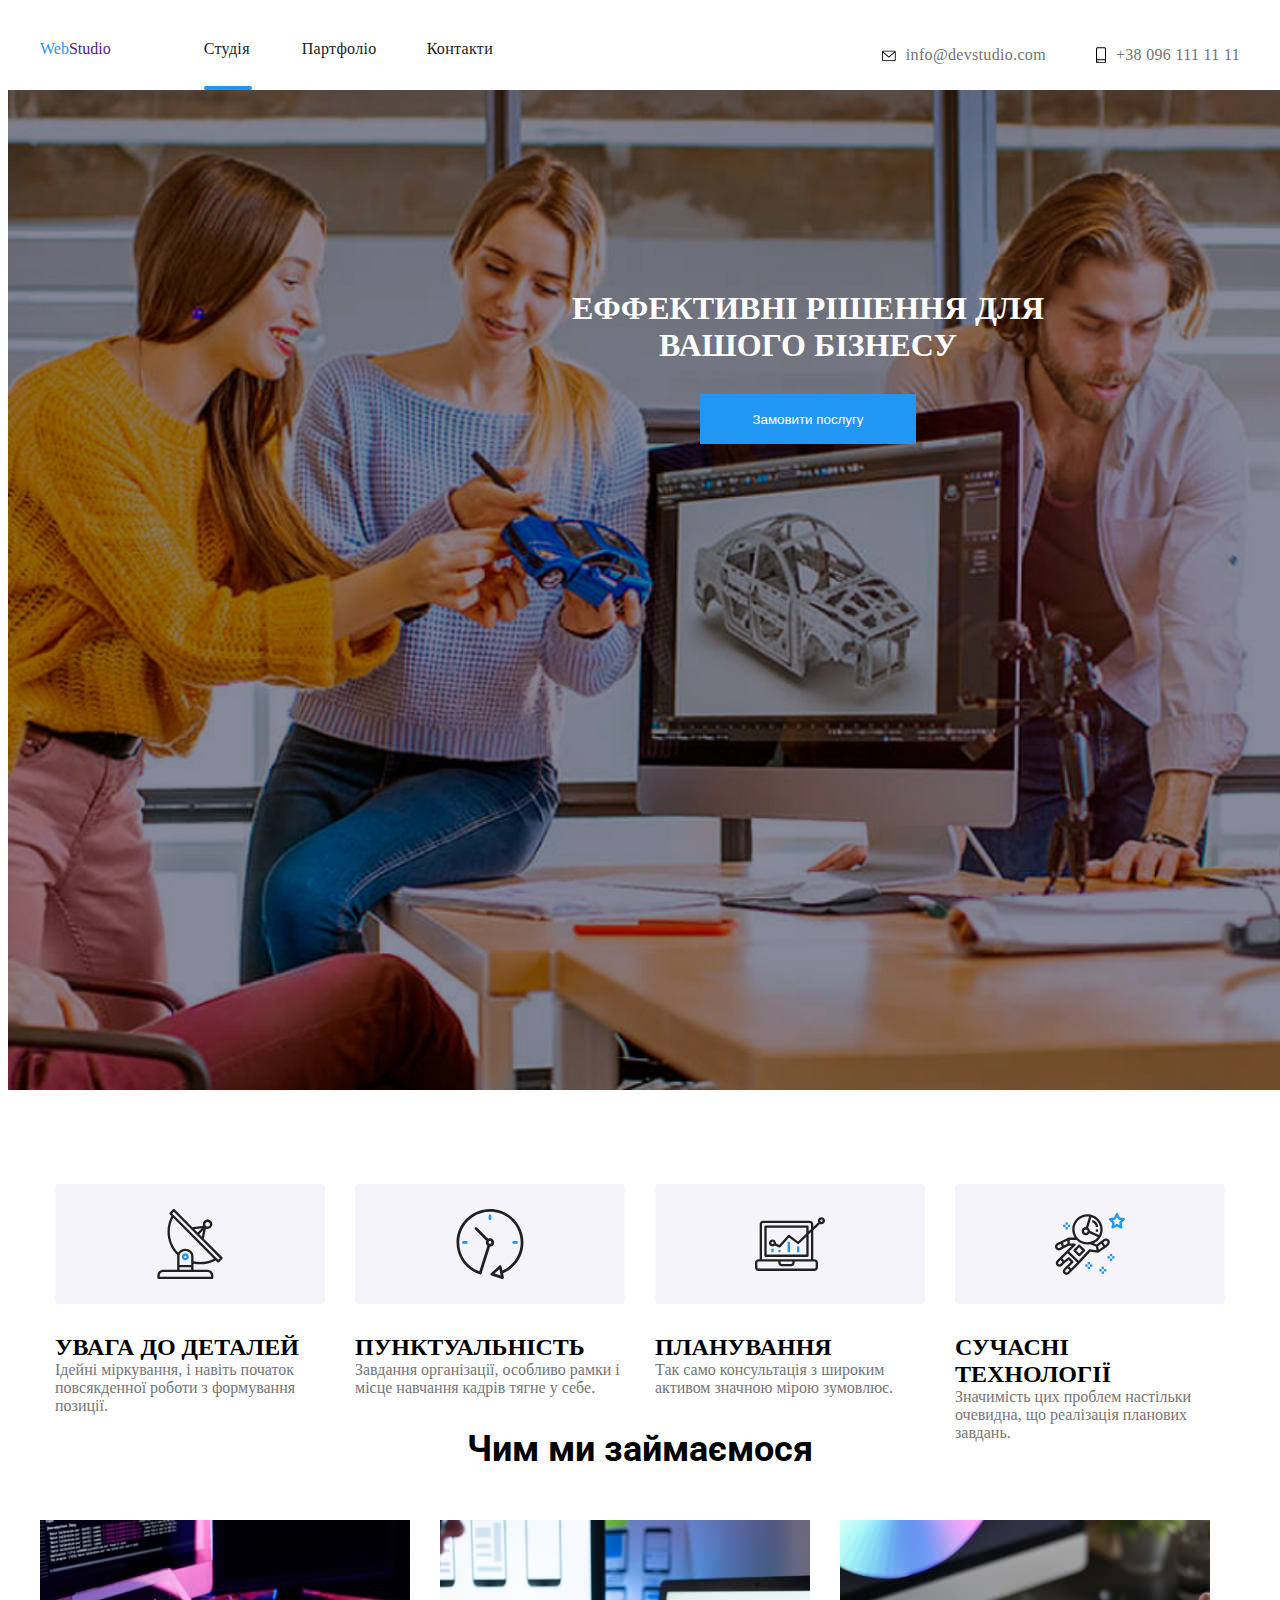
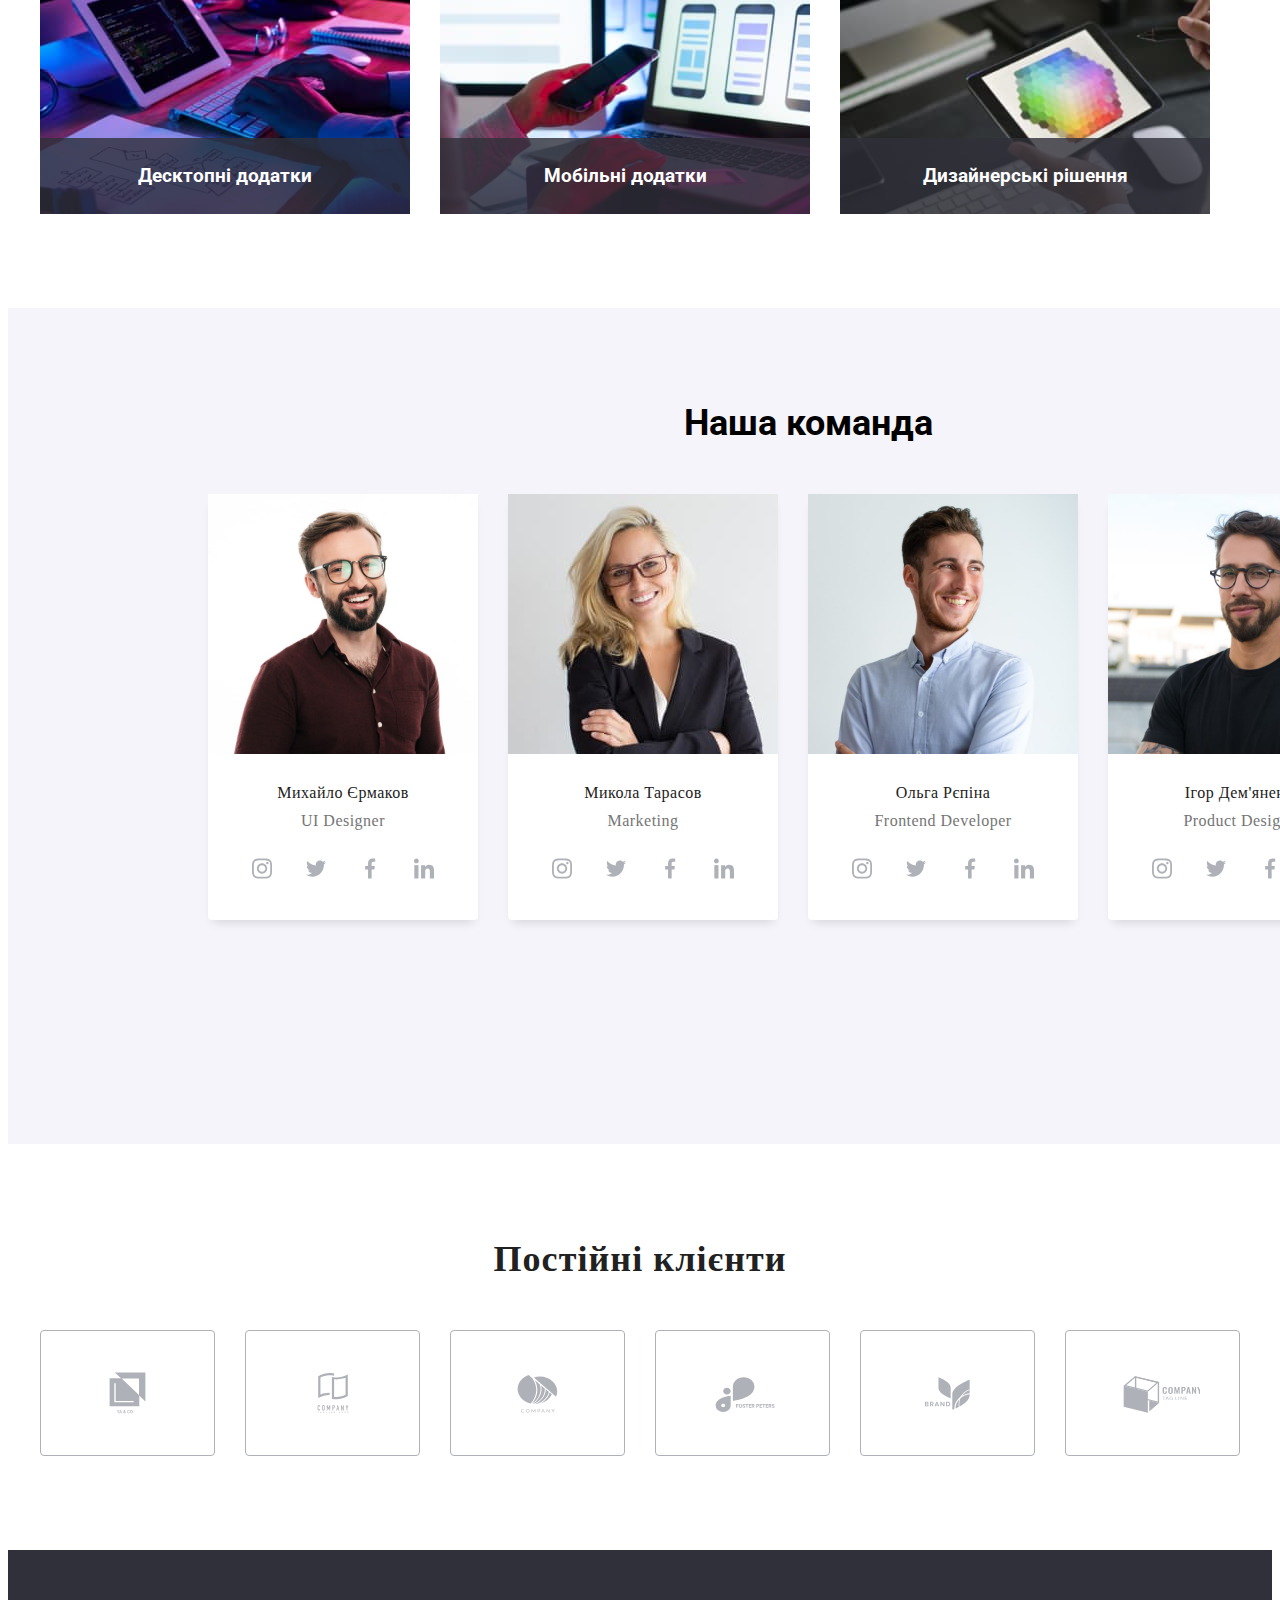
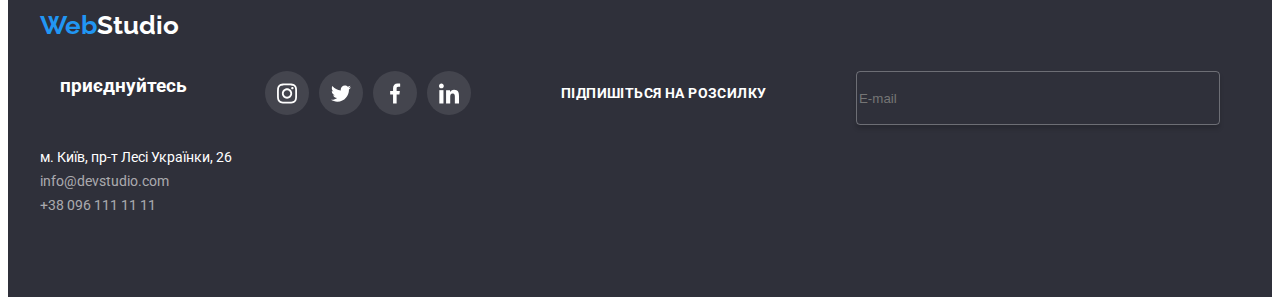
<file: index.html>
<!DOCTYPE html>
<html lang="en">
  <head>
    <meta charset="UTF-8" />
    <meta name="viewport" content="width=device-width, initial-scale=1.0" />
    <title>Document</title>
    <link
      rel="stylesheet"
      href="https://cdnjs.cloudflare.com/ajax/libs/modern-normalize/2.0.0/modern-normalize.min.css"
      integrity="sha512-4xo8blKMVCiXpTaLzQSLSw3KFOVPWhm/TRtuPVc4WG6kUgjH6J03IBuG7JZPkcWMxJ5huwaBpOpnwYElP/m6wg=="
      crossorigin="anonymous"
      referrerpolicy="no-referrer"
    />
    <link
      href="https://fonts.googleapis.com/css2?family=Raleway:wght@700&family=Roboto:wght@400;500;700;900&display=swap"
      rel="stylesheet"
    />
    <link rel="stylesheet" href="./reset.css" />
    <link rel="stylesheet" href="./css/main.min.css" />
    <!-- <link rel="stylesheet" href="./style.css"> -->
    <!-- <link rel="stylesheet" href="./sass/_main.scss" /> -->
  </head>
  <body>
    <header class="header">
      <div class="container header-nav">
        <a class="logo" href="">
          <span class="footer-logo-web">Web</span>Studio
        </a>
        <nav class="nav">
          <ul class="nav-list">
            <li class="nav-list-item">
              <a class="nav-list-link" href="./index.html">Студія</a>
              <div class="nav-hover"></div>
            </li>
            <li class="nav-list-item">
              <a class="nav-list-link" href="./portfolio.html">Партфоліо</a>
            </li>
            <li class="nav-list-item">
              <a class="nav-list-link" href="#">Контакти</a>
            </li>
          </ul>
        </nav>
        <ul class="contact-list">
          <li class="contact-list-link-li">
            <a class="contact-list-link" href="mailto:info@devstudio.com">
              <svg class="icon-link" width="16" height="12">
                <use href="./img/symbol-defs.svg#mail"></use>
              </svg>
              info@devstudio.com
            </a>
          </li>
          <li class="contact-list-link-li">
            <a class="contact-list-link" href="tel:+38 096 111 11 11">
              <svg class="icon-link" width="10" height="16">
                <use href="./img/symbol-defs.svg#smartphone"></use>
              </svg>
              +38 096 111 11 11
            </a>
          </li>
        </ul>
      </div>
    </header>
    <main>
      <section class="section-hero">
        <div class="container">
          <h1 class="section-hero-title">
            ЕФФЕКТИВНІ РІШЕННЯ ДЛЯ<br />
            ВАШОГО БІЗНЕСУ
          </h1>
          <button data-modal-open type="button" class="section-hero-btn">
            Замовити послугу
          </button>
        </div>
      </section>

      <section class="section-features">
        <div class="container">
          <ul class="ul-list">
            <li class="features-list-item">
              <div class="features-wrap-icon">
                <svg class="features-icon" width="70" height="70">
                  <use href="./img/symbol-defs.svg#antenna-1"></use>
                </svg>
              </div>
              <h2 class="features-list-title">УВАГА ДО ДЕТАЛЕЙ</h2>
              <p class="features-list-text">
                Ідейні міркування, і навіть початок повсякденної роботи з
                формування позиції.
              </p>
            </li>
            <li class="features-list-item">
              <div class="features-wrap-icon">
                <svg class="features-icon" width="70" height="70">
                  <use href="./img/symbol-defs.svg#clock-2"></use>
                </svg>
              </div>
              <h2 class="features-list-title">ПУНКТУАЛЬНІСТЬ</h2>
              <p class="features-list-text">
                Завдання організації, особливо рамки і місце навчання кадрів
                тягне у себе.
              </p>
            </li>
            <li class="features-list-item">
              <div class="features-wrap-icon">
                <svg class="features-icon" width="70" height="70">
                  <use href="./img/symbol-defs.svg#diagram-3"></use>
                </svg>
              </div>
              <h2 class="features-list-title">ПЛАНУВАННЯ</h2>
              <p class="features-list-text">
                Так само консультація з широким активом значною мірою зумовлює.
              </p>
            </li>
            <li class="features-list-item">
              <div class="features-wrap-icon">
                <svg class="features-icon" width="70" height="70">
                  <use href="./img/symbol-defs.svg#astronaut-4"></use>
                </svg>
              </div>
              <h2 class="features-list-title">СУЧАСНІ ТЕХНОЛОГІЇ</h2>
              <p class="features-list-text">
                Значимість цих проблем настільки очевидна, що реалізація
                планових завдань.
              </p>
            </li>
          </ul>
        </div>
      </section>
      <section class="section-work">
        <div class="container">
          <h3 class="section-work-title">Чим ми займаємося</h3>
          <ul class="work-list">
            <li class="work-list-item">
              <img class="work-list-img" src="img/img (99).jpg" alt="" />
              <h3 class="work-list-title">Десктопні додатки</h3>
            </li>
            <li class="work-list-item">
              <img class="work-list-img" src="img/img (100).jpg" alt="" />
              <h3 class="work-list-title">Мобільні додатки</h3>
            </li>
            <li class="work-list-item">
              <img class="work-list-img" src="img/img (111).jpg" alt="" />
              <h3 class="work-list-title">Дизайнерські рішення</h3>
            </li>
          </ul>
        </div>
      </section>
      <section class="section-team">
        <div class="container">
          <h3 class="section-work-title">Наша команда</h3>
          <ul class="team-list">
            <li class="team-list-item">
              <img
                width="270"
                class="team-list-img"
                src="img/img (1).jpg"
                alt=""
              />
              <h4 class="team-list-title">Михайло Єрмаков</h4>
              <p class="team-list-text">UI Designer</p>
              <ul class="team-social-list">
                <li class="social-iteam">
                  <svg class="icon-team" width="63" height="45">
                    <use href="img/symbol-defs.svg#instagram"></use>
                  </svg>
                </li>
                <li class="social-iteam">
                  <svg class="icon-team" width="63" height="45">
                    <use href="img/symbol-defs.svg#twitter"></use>
                  </svg>
                </li>
                <li class="social-iteam">
                  <svg class="icon-team" width="63" height="45">
                    <use href="img/symbol-defs.svg#facebook"></use>
                  </svg>
                </li>
                <li class="social-iteam">
                  <svg class="icon-team" width="63" height="45">
                    <use href="img/symbol-defs.svg#linkedin"></use>
                  </svg>
                </li>
              </ul>
            </li>
            <li class="team-list-item">
              <img
                width="270"
                class="team-list-img"
                src="img/img (2).jpg"
                alt=""
              />
              <h4 class="team-list-title">Микола Тарасов</h4>
              <p class="team-list-text">Marketing</p>
              <ul class="team-social-list">
                <li class="social-iteam">
                  <svg class="icon-team" width="63" height="45">
                    <use href="img/symbol-defs.svg#instagram"></use>
                  </svg>
                </li>
                <li class="social-iteam">
                  <svg class="icon-team" width="63" height="45">
                    <use href="img/symbol-defs.svg#twitter"></use>
                  </svg>
                </li>
                <li class="social-iteam">
                  <svg class="icon-team" width="63" height="45">
                    <use href="img/symbol-defs.svg#facebook"></use>
                  </svg>
                </li>
                <li class="social-iteam">
                  <svg class="icon-team" width="63" height="45">
                    <use href="img/symbol-defs.svg#linkedin"></use>
                  </svg>
                </li>
              </ul>
            </li>
            <li class="team-list-item">
              <img
                width="270"
                class="team-list-img"
                src="img/img (3).jpg"
                alt=""
              />
              <h4 class="team-list-title">Ольга Рєпіна</h4>
              <p class="team-list-text">Frontend Developer</p>
              <ul class="team-social-list">
                <li class="social-iteam">
                  <svg class="icon-team" width="63" height="45">
                    <use href="img/symbol-defs.svg#instagram"></use>
                  </svg>
                </li>
                <li class="social-iteam">
                  <svg class="icon-team" width="63" height="45">
                    <use href="img/symbol-defs.svg#twitter"></use>
                  </svg>
                </li>
                <li class="social-iteam">
                  <svg class="icon-team" width="63" height="45">
                    <use href="img/symbol-defs.svg#facebook"></use>
                  </svg>
                </li>
                <li class="social-iteam">
                  <svg class="icon-team" width="63" height="45">
                    <use href="img/symbol-defs.svg#linkedin"></use>
                  </svg>
                </li>
              </ul>
            </li>
            <li class="team-list-item">
              <img
                width="270"
                class="team-list-img"
                src="img/img (4).jpg"
                alt=""
              />
              <h4 class="team-list-title">Ігор Дем'яненко</h4>
              <p class="team-list-text">Product Designer</p>
              <ul class="team-social-list">
                <li class="social-iteam">
                  <svg class="icon-team" width="63" height="45">
                    <use href="img/symbol-defs.svg#instagram"></use>
                  </svg>
                </li>
                <li class="social-iteam">
                  <svg class="icon-team" width="63" height="45">
                    <use href="img/symbol-defs.svg#twitter"></use>
                  </svg>
                </li>
                <li class="social-iteam">
                  <svg class="icon-team" width="63" height="45">
                    <use href="img/symbol-defs.svg#facebook"></use>
                  </svg>
                </li>
                <li class="social-iteam">
                  <svg class="icon-team" width="63" height="45">
                    <use href="img/symbol-defs.svg#linkedin"></use>
                  </svg>
                </li>
              </ul>
            </li>
          </ul>
        </div>
      </section>
      <section class="compani container">
        <h2 class="compani-title">Постійні клієнти</h2>
        <ul class="list-end">
          <li class="list-end-item">
            <svg class="icon-client" width="41" height="64">
              <use href="img/symbol-defs.svg#client-1"></use>
            </svg>
          </li>
          <li class="list-end-item">
            <svg class="icon-client" width="40" height="52">
              <use href="img/symbol-defs.svg#client-2"></use>
            </svg>
          </li>
          <li class="list-end-item">
            <svg class="icon-client" width="43" height="41">
              <use href="img/symbol-defs.svg#client-3"></use>
            </svg>
          </li>
          <li class="list-end-item">
            <svg class="icon-client" width="84" height="41">
              <use href="img/symbol-defs.svg#client-4"></use>
            </svg>
          </li>
          <li class="list-end-item">
            <svg class="icon-client" width="63" height="45">
              <use href="img/symbol-defs.svg#client-5"></use>
            </svg>
          </li>
          <li class="list-end-item">
            <svg class="icon-client" width="94" height="44">
              <use href="img/symbol-defs.svg#client-6"></use>
            </svg>
          </li>
        </ul>
      </section>
    </main>
    <footer class="footer">
      <div class="container">
        <a href="" class="footer-logo"
          ><span class="footer-logo-web">Web</span
          ><span class="footer-logo-studio">Studio</span></a
        >
        <div class="div-team">
        <h3 class="footer-text">приєднуйтесь</h3>
        <ul class="team-social-list-footer">
          <li class="social-iteam-footer">
            <svg class="icon-team-footer" width="63" height="45">
              <use href="img/symbol-defs.svg#instagram"></use>
            </svg>
          </li>
          <li class="social-iteam-footer">
            <svg class="icon-team-footer" width="63" height="45">
              <use href="img/symbol-defs.svg#twitter"></use>
            </svg>
          </li>
          <li class="social-iteam-footer">
            <svg class="icon-team-footer" width="63" height="45">
              <use href="img/symbol-defs.svg#facebook"></use>
            </svg>
          </li>
          <li class="social-iteam-footer">
            <svg class="icon-team-footer" width="63" height="45">
              <use href="img/symbol-defs.svg#linkedin"></use>
            </svg>
          </ul>
          <h3 class="meil-text">Підпишіться на розсилку</h3>
          <input class="input-meil" placeholder="E-mail" type="email" name="emeil" id="">
          </div>
          <address class="address">
            <ul class="address-list">
              <li class="address-list-item">
                <a href="#" class="address-list-link"
                >м. Київ, пр-т Лесі Українки, 26</a
              >
            </li>
            <li class="footer-contacts-list-item">
              <a href="info@devstudio.com" class="footer-contacts-list-link"
                >info@devstudio.com</a
              >
            </li>
            <li class="footer-contacts-list-item">
              <a href="tel:+38 096 111 11 11" class="footer-contacts-list-link"
                >+38 096 111 11 11</a
              >
            </li>
          </ul>
        </address>
      </div>
    </footer>
    <!-- ==========================Розмітка модального вікна================== -->
    <div data-modal class="backdrop is-hidden">
      <div class="modal">
        <button class="btn" data-modal-close>
          <svg width="20" height="20">
            <use href="img/symbol-defs.svg#close"></use>
          </svg>
        </button>
        <h2 class="modal-title">Залиште свої дані, ми вам передзвонимо</h2>
        <form class="modal-form">
          <label class="modal-ladel"
            >Ім'я<input class="modal-input" type="text" />
            <svg width="18" height="18">
              <use href="img/symbol-defs.svg#men"></use>
            </svg>
          </label>
          <label class="modal-ladel"
            >Телефон<input class="modal-input" type="tel" />
            <svg width="18" height="18">
              <use href="img/symbol-defs.svg#phonex2"></use>
            </svg>
          </label>
          <label class="modal-ladel"
            >Пошта<input class="modal-input" type="email" />
            <svg width="18" height="18">
              <use href="img/symbol-defs.svg#emailn2"></use>
            </svg>
          </label>
          <label class="modal-ladel-coment"
            >Коментар<textarea
              placeholder="Введіть текст"
              class="modal-textarea"
            ></textarea>
          </label>
          <label class="modal-ladel-chechbox">
            <input
              class="modal-input-checkbox"
              type="checkbox"
              name="hobby"
              value="sports"
              checked
            />
            Погоджуюся з розсилкою та приймаю
            <a class="modal-link" href="">Умови договору</a>
          </label>
          <button class="modal-button">
            <p class="modal-text">Відправити</p>
          </button>
        </form>
      </div>
    </div>
    <script src="./modal.js"></script>
  </body>
</html>
</file>
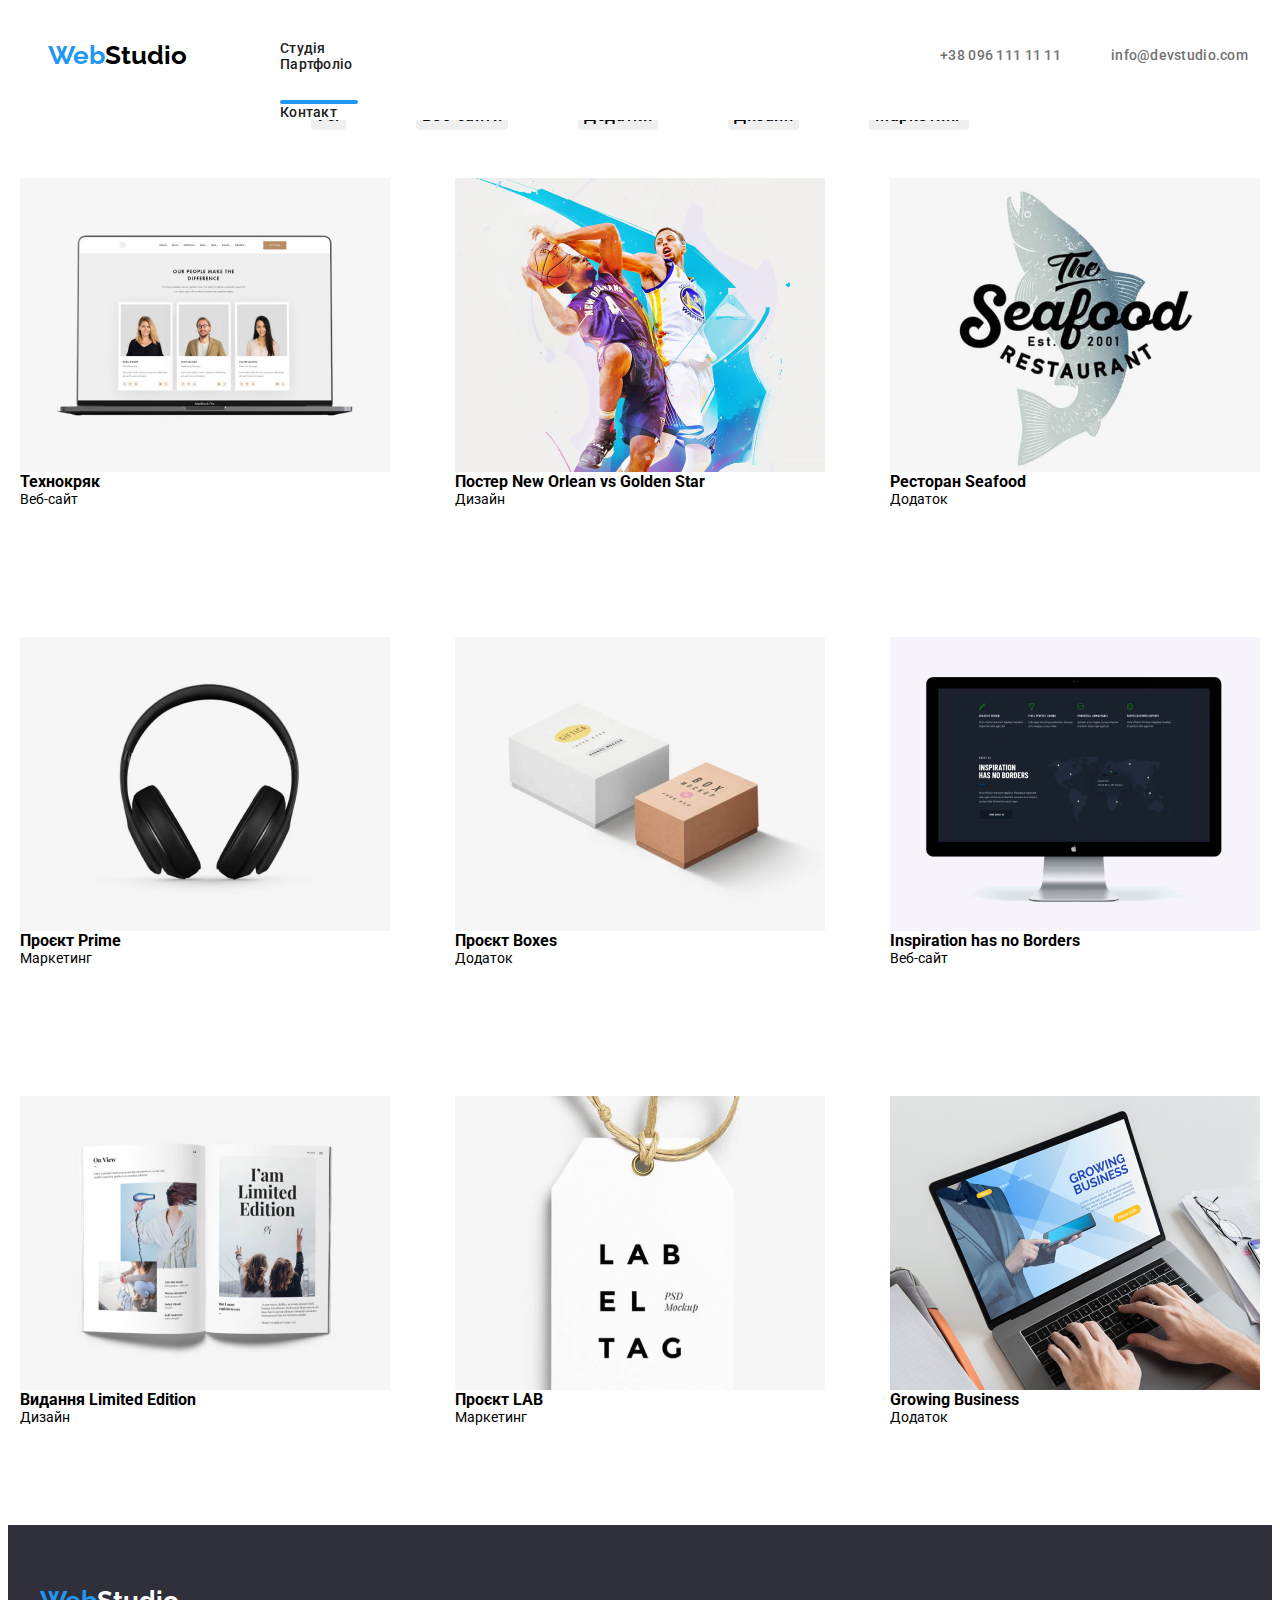
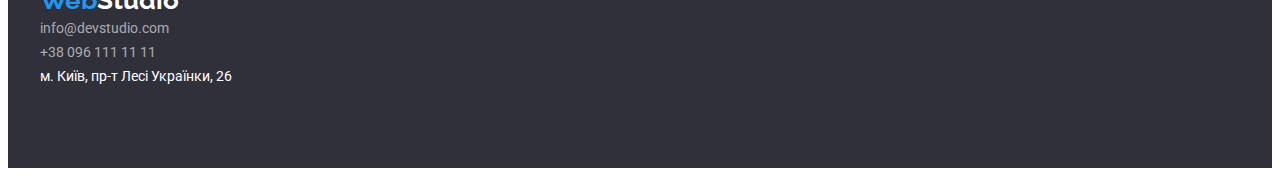
<file: portfolio.html>
<!DOCTYPE html>
<html lang="en">
<head>
    <meta charset="UTF-8">
    <meta name="viewport" content="width=device-width, initial-scale=1.0">
    <title>Document</title>
    <link rel="stylesheet" href="https://cdnjs.cloudflare.com/ajax/libs/modern-normalize/2.0.0/modern-normalize.min.css" integrity="sha512-4xo8blKMVCiXpTaLzQSLSw3KFOVPWhm/TRtuPVc4WG6kUgjH6J03IBuG7JZPkcWMxJ5huwaBpOpnwYElP/m6wg==" crossorigin="anonymous" referrerpolicy="no-referrer" />
    <link href="https://fonts.googleapis.com/css2?family=Raleway:wght@700&family=Roboto:wght@400;500;700;900&display=swap" rel="stylesheet">
    <link rel="stylesheet" href="./reset.css">
    <link rel="stylesheet" href="./style.css">
</head>
<body>
    <header class="header" >
        <div class="container">
            <div class="header-nav">
                <a class="logo" href=""><span class="footer-logo-web">Web</span>Studio</a>
    <nav class="nav">
        <ul class="nav-list">
            <li class="nav-list-item"><a class="nav-list-link" href="./index.html">Студія</a></li> 
            <li class="nav-list-item"><a class="nav-list-link" href="./portfolio.html">Партфоліо</a><div class="nav-hoverr"></div></li>
            <li class="nav-list-item"><a class="nav-list-link" href="#">Контакт</a></li>
        </ul>
    </nav>
   <ul class="contact-list">
    <li><a class="contact-list-link" href="tel:+38 096 111 11 11">+38 096 111 11 11</a></li>
    <li><a class="contact-list-link" href="mailto:info@devstudio.com">info@devstudio.com</a></li>
   </ul>
</div>
        </div>
</header>
<main>
    <ul class="ul_2">
        <li class="filters_list_item"><button class="filters_list_button">Усі</button></li>
        <li class="filters_list_item"><button class="filters_list_button">Веб-сайти</button></li>
        <li class="filters_list_item"><button class="filters_list_button">Додатки</button></li>
        <li class="filters_list_item"><button class="filters_list_button">Дизайн</button></li>
        <li class="filters_list_item"><button class="filters_list_button">Маркетинг</button></li>
    </ul>
    <section class="section-projects">
        <ul class="section-projects-list">
            <li class="project-item">
                <img src="img2/img (9).png" alt="" class="project-img">
                <h3 class="project-logo">Технокряк</h3>
                <p class="project-text">Веб-сайт</p>
            </li>
            <li class="project-item">
                <img src="img2/img (10).png" alt="" class="project-img">
                <h3 class="project-logo">Постер New Orlean vs Golden Star</h3>
                <p class="project-text">Дизайн</p>
            </li>
            <li class="project-item">
                <img src="img2/img (11).png" alt="" class="project-img">
                <h3 class="project-logo">Ресторан Seafood</h3>
                <p class="project-text">Додаток</p>
            </li>
            <li class="project-item">
                <img src="img2/img (12).png" alt="" class="project-img">
                <h3 class="project-logo">Проєкт Prime</h3>
                <p class="project-text">Маркетинг</p>
            </li>
            <li class="project-item">
                <img src="img2/img (13).png" alt="" class="project-img">
                <h3 class="project-logo">Проєкт Boxes</h3>
                <p class="project-text">Додаток</p>
            </li>
            <li class="project-item">
                <img src="img2/img (14).png" alt="" class="project-img">
                <h3 class="project-logo">Inspiration has no Borders</h3>
                <p class="project-text">Веб-сайт</p>
            </li>
            <li class="project-item">
                <img src="img2/img (15).png" alt="" class="project-img">
                <h3 class="project-logo">Видання Limited Edition</h3>
                <p class="project-text">Дизайн</p>
            </li>
            <li class="project-item">
                <img src="img2/img (16).png" alt="" class="project-img">
                <h3 class="project-logo">Проєкт LAB</h3>
                <p class="project-text">Маркетинг</p>
            </li>
            <li class="project-item">
                <img src="img2/img (17).png" alt="" class="project-img">
                <h3 class="project-logo">Growing Business</h3>
                <p class="project-text">Додаток</p>
            </li>
        </ul>
    </section>
</main>
    <footer class="footer">
        <div class="container">
            <a href="" class="footer-logo"><span class="footer-logo-web">Web</span><span class="footer-logo-studio">Studio</span></a>
        <address class="address">
            <ul class="address-list">
                <li class="footer-contacts-list-item"><a href="info@devstudio.com" class="footer-contacts-list-link">info@devstudio.com</a></li>
                <li class="footer-contacts-list-item"><a href="tel:+38 096 111 11 11" class="footer-contacts-list-link">+38 096 111 11 11</a></li>
                <li class="address-list-item"><a href="#" class="address-list-link">м. Київ, пр-т Лесі Українки, 26</a></li>
              </ul>
              </address>
        </div>
    </footer>
</header>
</body>
</html>
</file>
<file: style.css>
body {
  font-size: 14px;
  font-family: Roboto;
}
.container {
  max-width: 1200px;
  padding-left: 15px;
  padding-right: 15px;
  margin: 0 auto;
}
.secondary-font-color{
  color: #2196f3;
  color: #212121;
  color: #2f303a;
  color: #737373;
  color: #757575;
  color: #ffffff;
}
/* =======================================header========================== */

.nav-list-link {
  font-weight: 500;
  line-height: 16px;
  letter-spacing: 0.02em;
  color: #212121;
}
.nav-list-link:hover {
  color: #2196f3;
}
.contact-list-link {
  font-weight: 500;
  line-height: 16px;
  letter-spacing: 0.02em;
  color: #737373;
  display: flex;
  align-items: center;
}
.icon-link {
  margin-right: 10px;
}
.contact-list-link-li {
  font-weight: 500;
  line-height: 16px;
  letter-spacing: 0.02em;
  color: #737373;
}
.contact-list-link-li:hover .contact-list-link {
  color: #2196f3;
}
.contact-list-link-li:hover .icon-link {
  fill: #2196f3;
}

.setion-hero-title {
  font-family: Roboto;
  font-size: 44px;
  font-weight: 900;
  line-height: 60px;
  letter-spacing: 0.06em;
  text-align: center;
}
.filter-list {
  display: flex;
  justify-content: center;
}
.setion-hero {
  padding-top: 94px;
  padding-bottom: 94px;
}
.ul-list {
  display: flex;
  justify-content: center;
  gap: 30px;
  align-items: center;
}

.work-list {
  display: flex;
  flex-wrap: wrap;
  gap: 30px;
  margin-top: 50px;
}
.section-work-title {
  text-align: center;
  margin-bottom: 50px;
  font-family: Roboto;
  font-size: 36px;
  font-weight: 700;
  line-height: 42px;
}
.team-list {
  display: flex;
  gap: 30px;
}
.header-nav {
  display: flex;
  gap: 93px;
  
}
/* .nav-list {
  display: flex;
  gap: 50px;
} */
.contact-list {
  display: flex;
  padding-top: 7px;
  gap: 50px;
  margin-left: auto;
}

.filter-list {
  gap: 30px;
  display: flex;
}
.filter-list-title {
  margin-bottom: 10px;
}

.section-hero-title {
  text-align: center;
  max-width: 696px;
  margin: 0 auto;
  color: #ffffff;
}

.section-hero {
  background-color: #ccc;
  padding-top: 200px;
  padding-bottom: 200px;
  background-image: url("./Img\ \(12\).png");
  width: 1600px;
  height: 600px;
  top: 80px;
  margin: 0 auto;
  justify-content: center;
  background-repeat: no-repeat;
  background-position: center;
  background-size: cover;
}
.section-hero {
  width: 1600px;
  height: 600px;
  top: 80px;
  padding-top: 200px;
  padding-bottom: 200px;
}
.section-hero-btn {
  width: 216px;
  height: 50px;
  display: block;
  margin: 0 auto;
  margin-top: 30px;
  background-color: #2196f3;
  color: #ffffff;
}
.section-features {
  padding-top: 94px;
  padding-bottom: 94px;
}
.section-work {
  padding-bottom: 94px;
}
.section-team {
  margin: 0 auto;
  justify-content: center;
  background: rgba(245, 244, 250, 1);
  top: 1446px;
  height: 648px;
  padding-top: 94px;
  padding-bottom: 94px;
  width: 1600px;
}
.footer {
  padding-top: 60px;
  padding-bottom: 60px;
  background: #2f303a;
}
.section-work-title {
  text-align: center;
}
.team-list-item {
  background: rgba(255, 255, 255, 1);
  width: 270px;
  border-radius: 4px;
  box-shadow: 0 7px 10px -5px rgba(0, 0, 0, 0.14);
  padding-bottom: 30px;
}

.team-list-img {
  width: 270px;
}
.team-list-title {
  padding-top: 30px;
  color: var(--main-font-color);
  text-align: center;
  color: #212121;
  font-size: 16px;
  font-weight: 500;
  line-height: normal;
  letter-spacing: 0.48px;
}
.team-list-text {
  color: var(--secondary-font-color);
  margin-top: 10px;
  text-align: center;
  margin-bottom: 16px;
  color: #757575;
  font-size: 16px;
  font-weight: 400;
  line-height: normal;
  letter-spacing: 0.48px;
}
/* =================compani======================== */
.compani {
  padding-bottom: 94px;
  padding-top: 94px;
}
.compani-title {
  color: #212121;
  text-align: center;
  font-size: 36px;
  font-weight: 700;
  letter-spacing: 1.08px;
  margin-bottom: 50px;
}
/* ===============footer======================== */
.footer-logo {
  margin-bottom: 30px;
}

.address {
  margin-bottom: 20px;
}
.address-list-link {
  color: #fff;
}

.features-list-item {
  display: inline-block;
  width: 270px;
  height: 120px;
  margin-bottom: 30px;
}
.features-wrap-icon {
  display: flex;
  background-color: #f5f4fa;
  justify-content: center;
  align-items: center;
  padding: 25px 100px;
  border-radius: 4px;
  margin-bottom: 30px;
}
.features-icon {
}
header {
  background-color: #ffffff;
  padding-top: 32px;
}
.logo {
  color: black;
  font-family: Raleway;
  font-size: 26px;
  font-weight: 700;
  line-height: 31px;
}

.footer-logo-web {
  color: #2196f3;
}
.footer-logo {
  color: #ffffff;
  font-family: Raleway;
  font-size: 26px;
  font-weight: 700;
  line-height: 31px;
  margin-top: 10px;
}
.address-list {
  font-family: Roboto;
  font-size: 14px;
  font-weight: 400;
  line-height: 24px;
  text-align: left;
}
.footer-contacts-list-link {
  color: #ffffff99;
}
.filters_list_button {
  display: flex;
  justify-content: space-evenly;
  font-family: Roboto;
  font-size: 16px;
  font-weight: 500;
  line-height: 26px;
  letter-spacing: 0.03em;
  text-align: center;
  border-radius: 4px;
}
.filters_list_button:hover {
  background: #2196f3;
  color: #ffffff;
}
/* .nav-list {
  display: flex;
  padding-top: 7px;
  justify-content: space-evenly;
} */
.nav-list-link {
  text-decoration: none;
}
.project-item {
  max-width: 400px;
  margin: 0 auto;
  
}
.section-projects-list {
  display: flex;
  flex-wrap: wrap;
  gap: 130px 40px;
  padding-bottom: 100px;
}
.ul_2 {
  display: flex;
  justify-content: center;
  gap: 70px;
  padding-bottom: 48px;
  padding-top: 94px;
}
.end-list-img {
  width: 106px;
  height: 60px;
  flex-shrink: 0;
}
.list-end {
  display: flex;
  gap: 30px;
}
.list-end-item {
  display: flex;
  justify-content: center;
  align-items: center;
  width: 170px;
  height: 92px;
  border-radius: 4px;
  border: 1px solid #afb1b8;
  padding: 16px 32px;
  gap: 10px;
}
.-icon {
  flex-shrink: 0;
  fill: #737373;
  margin-right: 10px;
}
.img-contact {
}
.icon-end {
  fill: #afb1b8;
}
.icon-client {
  fill: #afb1b8;
}
.list-end-item:hover .icon-client {
  fill: #2196f3;
}
.list-end-item:hover {
  border-color: #2196f3;
}
/* ====================team=============================== */
.social-iteam {
  display: flex;
  justify-content: center;
  align-items: center;
  width: 44px;
  height: 44px;
  border-radius: 50%;
}
.social-iteam:hover {
  background-color: #2196f3;
}
.social-iteam:hover .icon-team {
  fill: #ffffff;
}
.team-social-list {
  display: flex;
  justify-content: center;
  gap: 10px;
}

.icon-team {
  fill: #afb1b8;
}
.icon-team {
  width: 20px;
}
/* ==================footer================================ */
.team-social-list-footer {
  float: right;
  justify-content: center;
  gap: 10px;
  align-items: center;
}
.social-iteam-footer {
  display: flex;
  background-color: #ffffff1a;
  justify-content: center;
  width: 44px;
  height: 44px;
  border-radius: 50%;
}
.social-iteam-footer:hover {
  background-color: #2196f3;
}
.icon-team-footer {
  fill: #ffffff;
}
.icon-team-footer {
  width: 20px;
}
/* ===================================text====================================================== */
.footer-text {
  float: right;
  color: #fff;
  font-family: Roboto;
  font-style: normal;
  font-weight: 700;
  line-height: normal;
  width: 116px;
  height: 16px;

  margin-bottom: 20px;
}
.meil-text{
  float: right;
  color: #ffffff;
  font-family: Roboto;
  font-size: 14px;
  font-style: normal;
  font-weight: 700;
  line-height: normal;
  letter-spacing: 0.42px;
  text-transform: uppercase;
}
.team-social-list-footer {
  display: flex;
  width: 206px;
  height: 44px;
  gap: 10px;
  margin-left: 516px;
  
}
.section-work {
}
.section-work-title {
}
.work-list {
}
.work-list-item {
  position: relative;
}
.work-list-img {
}
.work-list-title {
  position: absolute;
  color: #fff;
  font-family: Roboto;
  font-style: normal;
  font-weight: 700;
  line-height: normal;
  bottom: 0;
  background-color: rgba(47, 48, 58, 0.8);
  width: 100%;
  padding-bottom: 27px;
  padding-top: 27px;
  text-align: center;
}
/* ============================modal======================== */
.modal-input-checkbox{
  width: 16px;
  height: 15px;
  margin-right: 7px;
}
.modal-textarea{
  width: 448px;
  height: 120px;
  margin-top: 4px;
  padding: 16px;
}
.modal-input:focus{
  border-color:#2196f3 ;
}

.modal-ladel-coment{
  margin-top:10px ;
}
.modal-ladel-chechbox{
  display: flex;
  align-items: center;
  margin-top: 20px;
}
.modal-button{
  width: 200px;
  border-radius: 4px;
  background: #2196F3;
  box-shadow: 0px 4px 4px 0px rgba(0, 0, 0, 0.15);
  padding: 10px;

}
.modal-text{
  color: #FFF;
text-align: center;
font-family: Roboto;
font-size: 16px;
font-style: normal;
font-weight: 700;
line-height: 30px; /* 187.5% */
letter-spacing: 0.96px;
}
.backdrop {
  position: fixed;
  top: 0;
  left: 0;
  width: 100%;
  height: 100%;
  background-color: rgba(0, 0, 0, 0.5);
  opacity: 1;
}

.backdrop.is-hidden {
  opacity: 0;
  pointer-events: none;
}

.no-scroll {
  overflow: hidden;
}

.modal {
  width: 528px;
  height: 581px;
  position: relative;
  top: 50%;
  left: 50%;
  min-width: 400px;
  min-height: 300px;
  padding: 40px;
  background-color: #ffffff;
  transform: translate(-50%, -50%);
}
.modal-form {
  display: flex;
  flex-direction: column;
  position: relative;
  flex-direction: column;
  margin-top: 28px;
  color: #757575;
  font-family: Roboto;
  font-size: 12px;
  font-style: normal;
  font-weight: 400;
  line-height: normal;
  letter-spacing: 0.12px;
}
.modal-ladel {
  position: relative;
  flex-direction: column;
  margin-top: 28px;
  color: #757575;
  font-family: Roboto;
  font-size: 12px;
  font-style: normal;
  font-weight: 400;
  line-height: normal;
  letter-spacing: 0.12px;
  
}

.modal-ladel > svg {
  position: absolute;
  top: 30px;
  left: 12px;
  
}
.modal-input:focus+svg{
  fill:#2196f3 ;
}
.btn {
  display: inline-flex;
  position: absolute;
  top: 8px;
  right: 8px;
  border-radius: 50%;
  justify-content: center;
  align-items: center;
  padding: 6px;
}
.btn > svg {
  display: flex;
  justify-content: center;
  align-items: center;
}
.btn:hover {
  fill: #2196f3;
}

.modal-input {
  outline: none;
  border: 1px solid #9da4bd;
  width: 100%;
  height: 40px;
  border-radius: 4px;
  margin-top: 4px;
  padding-left: 42px;
}

.modal-title {
  color: #212121;
  text-align: center;
  font-family: Roboto;
  font-size: 20px;
  font-style: normal;
  font-weight: 700;
  line-height: normal;
  letter-spacing: 0.6px;
  justify-content: center;
}
.nav-hover {
  border-radius: 2px;
  background: #2196f3;
  width: 48px;
  height: 4px;
  margin-top: 28px;
}
.nav-hoverr {
  border-radius: 2px;
  background: #2196f3;
  width: 78px;
  height: 4px;
  margin-top: 28px;
}
.modal-textarea{
  outline: none;
}
.modal-textarea:focus{
  border-color:#2196f3 ;
}
.input-meil{
  display: flex;
  margin-top: 10px;
  width: 358px;
  height: 50px;
  border-radius: 4px;
  border: 1px solid rgba(255, 255, 255, 0.30);
  background: rgba(33, 150, 243, 0.00);
  box-shadow: 0px 4px 4px 0px rgba(0, 0, 0, 0.15);
  color: rgba(255, 255, 255, 0.30); ;
  float: right;
  align-items: center;
}
.container {
  min-width: 320px;
}
.container.responsive {
  max-width: 1140px;
}
.container.adaptive {
  max-width: 320px;
}

@media (min-width:480px) {  header{
  width: 100%;
  background-color: #ffffff;
  padding-top: 32px;
  position: fixed;
}}

/* Стилі для середніх екранів (планшети, дисплей 768рх і більше) */

@media (min-width: 768px) {}

/* Стилі для дуже великих екранів (ПК з великим монітором, дисплей 1200рх і більше) */

@media (min-width: 1200px) {}
</file>
<file: css/main.min.css>
ul{list-style:none;margin:0;padding:0}a{text-decoration:none}h1,h2,h3,h4,h5,h6,p{margin:0}a{text-decoration:none}button{border:none;cursor:pointer}address{font-style:normal}img{display:block;max-width:100%;height:auto}.nav-list-link{font-weight:500;line-height:16px;letter-spacing:.02em;color:#212121}.nav-list-link:hover{color:#2196f3}.contact-list-link{font-weight:500;line-height:16px;letter-spacing:.02em;color:#737373;display:flex;align-items:center}.icon-link{margin-right:10px}.contact-list-link-li{font-weight:500;line-height:16px;letter-spacing:.02em;color:#737373}.contact-list-link-li:hover .contact-list-link{color:#2196f3}.contact-list-link-li:hover .icon-link{fill:#2196f3}.header-nav{display:flex}.contact-list{display:flex;padding-top:7px;-moz-column-gap:50px;column-gap:50px;margin-left:auto}header{background-color:#fff;padding-top:32px}.nav-list{display:flex;-moz-column-gap:50px;column-gap:50px}.nav-list-link{text-decoration:none}.nav-list-link{font-weight:500;line-height:16px;letter-spacing:.02em;color:#212121}.nav-list-link:hover{color:#2196f3}.header-nav{display:flex;gap:93px}.nav-list-link{text-decoration:none}.nav-hover{border-radius:2px;background:#2196f3;width:48px;height:4px;margin-top:28px}.nav-hoverr{border-radius:2px;background:#2196f3;width:78px;height:4px;margin-top:28px}.contact-list-link{font-weight:500;line-height:16px;letter-spacing:.02em;color:#737373;display:flex;align-items:center}.contact-list-link-li{font-weight:500;line-height:16px;letter-spacing:.02em;color:#737373}.contact-list-link-li:hover .contact-list-link{color:#2196f3}.contact-list-link-li:hover .icon-link{fill:#2196f3}.contact-list{display:flex;padding-top:7px;gap:50px;margin-left:auto}.footer-contacts-list-link{color:rgba(255,255,255,.6)}.section-work-title{text-align:center;margin-bottom:50px;font-family:Roboto;font-size:36px;font-weight:700;line-height:42px}.section-hero-title{text-align:center;max-width:696px;margin:0 auto;color:#fff}.section-hero{background-color:#ccc;padding-top:200px;padding-bottom:200px;background-image:url("/img/Img (12).png");width:1600px;height:600px;top:80px;margin:0 auto;justify-content:center;background-repeat:no-repeat;background-position:center;background-size:cover}.section-hero{width:1600px;height:600px;top:80px;padding-top:200px;padding-bottom:200px}.section-hero-btn{width:216px;height:50px;display:block;margin:0 auto;margin-top:30px;background-color:#2196f3;color:#fff}.section-features{padding-top:94px;padding-bottom:94px}.section-work{padding-bottom:94px}.section-team{margin:0 auto;justify-content:center;background:#f5f4fa;top:1446px;height:648px;padding-top:94px;padding-bottom:94px;width:1600px}.section-work-title{text-align:center}.section-projects-list{display:flex;flex-wrap:wrap;gap:130px 40px;padding-bottom:100px}.team-list{display:flex;gap:30px}.section-team{margin:0 auto;justify-content:center;background:#f5f4fa;top:1446px;height:648px;padding-top:94px;padding-bottom:94px;width:1600px}.team-list-item{background:#fff;width:270px;border-radius:4px;box-shadow:0 7px 10px -5px rgba(0,0,0,.14);padding-bottom:30px}.team-list-img{width:270px}.team-list-title{padding-top:30px;color:var(--main-font-color);text-align:center;color:#212121;font-size:16px;font-weight:500;line-height:normal;letter-spacing:.48px}.team-list-text{color:var(--secondary-font-color);margin-top:10px;text-align:center;margin-bottom:16px;color:#757575;font-size:16px;font-weight:400;line-height:normal;letter-spacing:.48px}.social-iteam{display:flex;justify-content:center;align-items:center;width:44px;height:44px;border-radius:50%}.social-iteam:hover{background-color:#2196f3}.social-iteam:hover .icon-team{fill:#fff}.team-social-list{display:flex;justify-content:center;gap:10px}.icon-team{fill:#afb1b8}.icon-team{width:20px}.social-iteam-footer{display:flex;background-color:rgba(255,255,255,.1019607843);justify-content:center;width:44px;height:44px;border-radius:50%}.social-iteam-footer:hover{background-color:#2196f3}.icon-team-footer{fill:#fff}.icon-team-footer{width:20px}.team-list{display:flex;gap:30px}.section-team{margin:0 auto;justify-content:center;background:#f5f4fa;top:1446px;height:648px;padding-top:94px;padding-bottom:94px;width:1600px}.team-list-item{background:#fff;width:270px;border-radius:4px;box-shadow:0 7px 10px -5px rgba(0,0,0,.14);padding-bottom:30px}.team-list-img{width:270px}.team-list-title{padding-top:30px;color:var(--main-font-color);text-align:center;color:#212121;font-size:16px;font-weight:500;line-height:normal;letter-spacing:.48px}.team-list-text{color:var(--secondary-font-color);margin-top:10px;text-align:center;margin-bottom:16px;color:#757575;font-size:16px;font-weight:400;line-height:normal;letter-spacing:.48px}.social-iteam{display:flex;justify-content:center;align-items:center;width:44px;height:44px;border-radius:50%}.social-iteam:hover{background-color:#2196f3}.social-iteam:hover .icon-team{fill:#fff}.team-social-list{display:flex;justify-content:center;gap:10px}.icon-team{fill:#afb1b8}.icon-team{width:20px}.social-iteam-footer{display:flex;background-color:rgba(255,255,255,.1019607843);justify-content:center;width:44px;height:44px;border-radius:50%}.social-iteam-footer:hover{background-color:#2196f3}.icon-team-footer{fill:#fff}.icon-team-footer{width:20px}.section-features{padding-top:94px;padding-bottom:94px}.features-list-item{display:inline-block;width:270px;height:120px;margin-bottom:30px}.features-list-text{color:#757575}.features-wrap-icon{display:flex;background-color:#f5f4fa;justify-content:center;align-items:center;padding:25px 100px;border-radius:4px;margin-bottom:30px}.work-list{display:flex;flex-wrap:wrap;gap:30px;margin-top:50px}.section-work-title{text-align:center;margin-bottom:50px;font-family:Roboto;font-size:36px;font-weight:700;line-height:42px}.section-work{padding-bottom:94px}.section-work-title{text-align:center}.work-list-item{position:relative}.work-list-title{position:absolute;color:#fff;font-family:Roboto;font-style:normal;font-weight:700;line-height:normal;bottom:0;background-color:rgba(47,48,58,.8);width:100%;padding-bottom:27px;padding-top:27px;text-align:center}.ul-list{display:flex;justify-content:center;gap:30px;align-items:center}.compani{padding-bottom:94px;padding-top:94px}.compani-title{color:#212121;text-align:center;font-size:36px;font-weight:700;letter-spacing:1.08px;margin-bottom:50px}.end-list-img{width:106px;height:60px;flex-shrink:0}.list-end{display:flex;gap:30px}.list-end-item{display:flex;justify-content:center;align-items:center;width:170px;height:92px;border-radius:4px;border:1px solid #afb1b8;padding:16px 32px;gap:10px}.icon-end{fill:#afb1b8}.icon-client{fill:#afb1b8}.list-end-item:hover .icon-client{fill:#2196f3}.list-end-item:hover{border-color:#2196f3}.address-list{font-family:Roboto;font-size:14px;font-weight:400;line-height:24px;text-align:left}.div-team{display:flex;justify-content:space-between;align-items:center;padding:20px}.footer-logo{margin-bottom:30px}.address{margin-bottom:20px}.address-list-link{color:#fff}.footer-logo-web{color:#2196f3}.footer-logo{color:#fff;font-family:Raleway;font-size:26px;font-weight:700;line-height:31px;margin-top:10px}.address-list{font-family:Roboto;font-size:14px;font-weight:400;line-height:24px;text-align:left}.footer-contacts-list-link{color:rgba(255,255,255,.6)}.social-iteam-footer:hover{background-color:#2196f3}.icon-team-footer{fill:#fff}.icon-team-footer{width:20px}.footer-text{float:right;color:#fff;font-family:Roboto;font-style:normal;font-weight:700;line-height:normal;width:116px;height:16px;margin-bottom:20px}.container{max-width:1200px;padding-left:15px;padding-right:15px;margin:0 auto}.container{min-width:320px}.container.responsive{max-width:1140px}.container.adaptive{max-width:320px}.address{margin-bottom:20px}.address-list-link{color:#fff}.social-iteam{display:flex;justify-content:center;align-items:center;width:44px;height:44px;border-radius:50%}.social-iteam:hover{background-color:#2196f3}.social-iteam:hover .icon-team{fill:#fff}.team-social-list{display:flex;justify-content:center;gap:10px}.meil-text{float:right;color:#fff;font-family:Roboto;font-size:14px;font-style:normal;font-weight:700;line-height:normal;letter-spacing:.42px;text-transform:uppercase}.input-meil{display:flex;margin-top:10px;width:358px;height:50px;border-radius:4px;border:1px solid rgba(255,255,255,.3);background:rgba(33,150,243,0);box-shadow:0px 4px 4px 0px rgba(0,0,0,.15);color:rgba(255,255,255,.3);float:right;align-items:center}.team-social-list-footer{display:flex;float:right;width:206px;height:44px;gap:10px;justify-content:center}.footer{padding-top:60px;padding-bottom:60px;background:#2f303a}.modal-input-checkbox{width:16px;height:15px;margin-right:7px}.modal-textarea{width:448px;height:120px;margin-top:4px;padding:16px}.modal-input:focus{border-color:#2196f3}.modal-ladel-coment{margin-top:10px}.modal-ladel-chechbox{display:flex;align-items:center;margin-top:20px}.modal-button{display:flex;width:200px;border-radius:4px;background:#2196f3;box-shadow:0px 4px 4px 0px rgba(0,0,0,.15);padding:10px;margin-left:25%}.modal-text{color:#fff;margin-left:25%;font-family:Roboto;font-size:16px;font-style:normal;font-weight:700;line-height:30px;letter-spacing:.96px}.backdrop{position:fixed;top:0;left:0;width:100%;height:100%;background-color:rgba(0,0,0,.5);opacity:1}.backdrop.is-hidden{opacity:0;pointer-events:none}.no-scroll{overflow:hidden}.modal{width:528px;height:582px;position:relative;top:50%;left:50%;min-width:400px;min-height:300px;padding:40px;background-color:#fff;transform:translate(-50%, -50%)}.modal-form{display:flex;flex-direction:column;position:relative;flex-direction:column;color:#757575;font-family:Roboto;font-size:12px;font-style:normal;font-weight:400;line-height:normal;letter-spacing:.12px}.modal-ladel{position:relative;flex-direction:column;margin-top:28px;color:#757575;font-family:Roboto;font-size:12px;font-style:normal;font-weight:400;line-height:normal;letter-spacing:.12px}.modal-ladel>svg{position:absolute;top:30px;left:12px}.modal-input:focus+svg{fill:#2196f3}.btn{display:inline-flex;position:absolute;top:8px;right:8px;border-radius:50%;justify-content:center;align-items:center;padding:6px}.btn>svg{display:flex;justify-content:center;align-items:center}.btn:hover{fill:#2196f3}.modal-input{outline:none;border:1px solid #9da4bd;width:100%;height:40px;border-radius:4px;margin-top:4px;padding-left:42px}.modal-title{color:#212121;text-align:center;font-family:Roboto;font-size:20px;font-style:normal;font-weight:700;line-height:normal;letter-spacing:.6px;justify-content:center}/*# sourceMappingURL=main.min.css.map */
</file>
